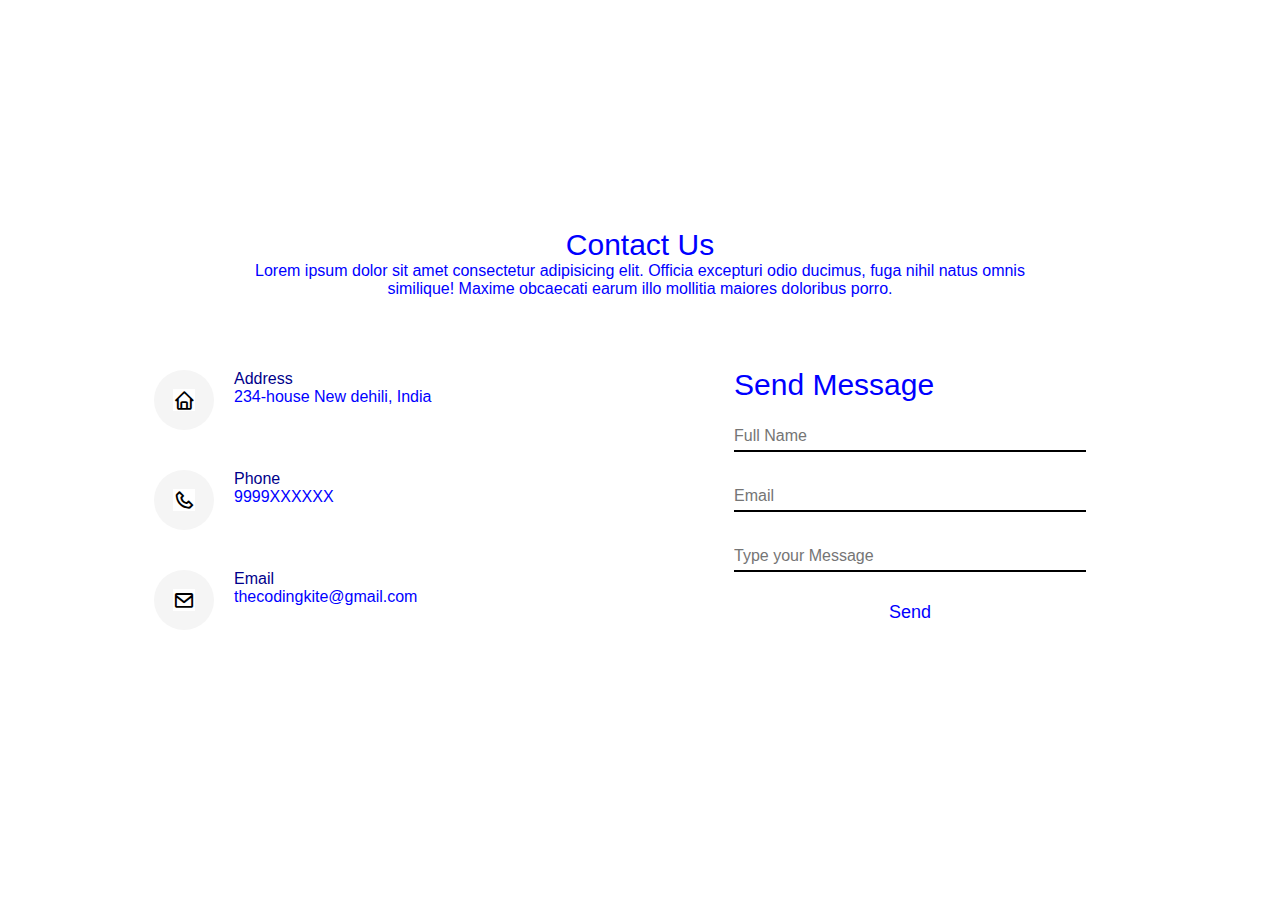
<file: Contact_us/index.html>
<!DOCTYPE html>
<html lang="en">
<head>
    <title>Contact Us</title>
    <link rel="stylesheet" href="index.css">
    <link href='https://unpkg.com/boxicons@2.1.4/css/boxicons.min.css' rel='stylesheet'>
</head>

<body>
    <div class="contact">
            
        <!-- heading & info -->
        <div class="heading">
            <h3>Contact Us</h3>
            <p>Lorem ipsum dolor sit amet consectetur adipisicing elit. Officia excepturi odio ducimus, fuga nihil natus omnis similique! Maxime obcaecati earum illo mollitia maiores doloribus porro.</p>
        </div>

        <div class="container">
            <!-- Address, Phone & Email -->
            <div class="left">

                <div class="info">
                    <div class="icon">
                        <i class='bx bx-home'></i>
                    </div>
                    <div class="text">
                        <span>Address</span>
                        <p>234-house New dehili,
                        India
                        </p>
                    </div>
                </div>
                
                <div class="info">
                    <div class="icon">
                        <i class='bx bx-phone'></i>
                    </div>
                    <div class="text">
                        <span>Phone</span>
                        <p>9999XXXXXX</p>
                    </div>
                </div>

                <div class="info">
                    <div class="icon">
                        <i class='bx bx-envelope'></i>
                    </div>
                    <div class="text">
                        <span>Email</span>
                        <p>thecodingkite@gmail.com</p>
                    </div>
                </div>
            </div>

            <!-- form info -->
            <div class="right"> 
                    <h2>Send Message</h2>
                    <div class="ip-box">
                        <input type="text" placeholder="Full Name">
                    </div>

                    <div class="ip-box">
                        <input type="email" name="email" id="email" placeholder="Email">
                    </div>

                    <div class="ip-box">
                        <input type="text" placeholder="Type your Message">
                    </div>

                    <div class="ip-box">
                        <button> Send</button>
                    </div>
                </div>
        </div>
    </div>
</body>
</html>
</file>
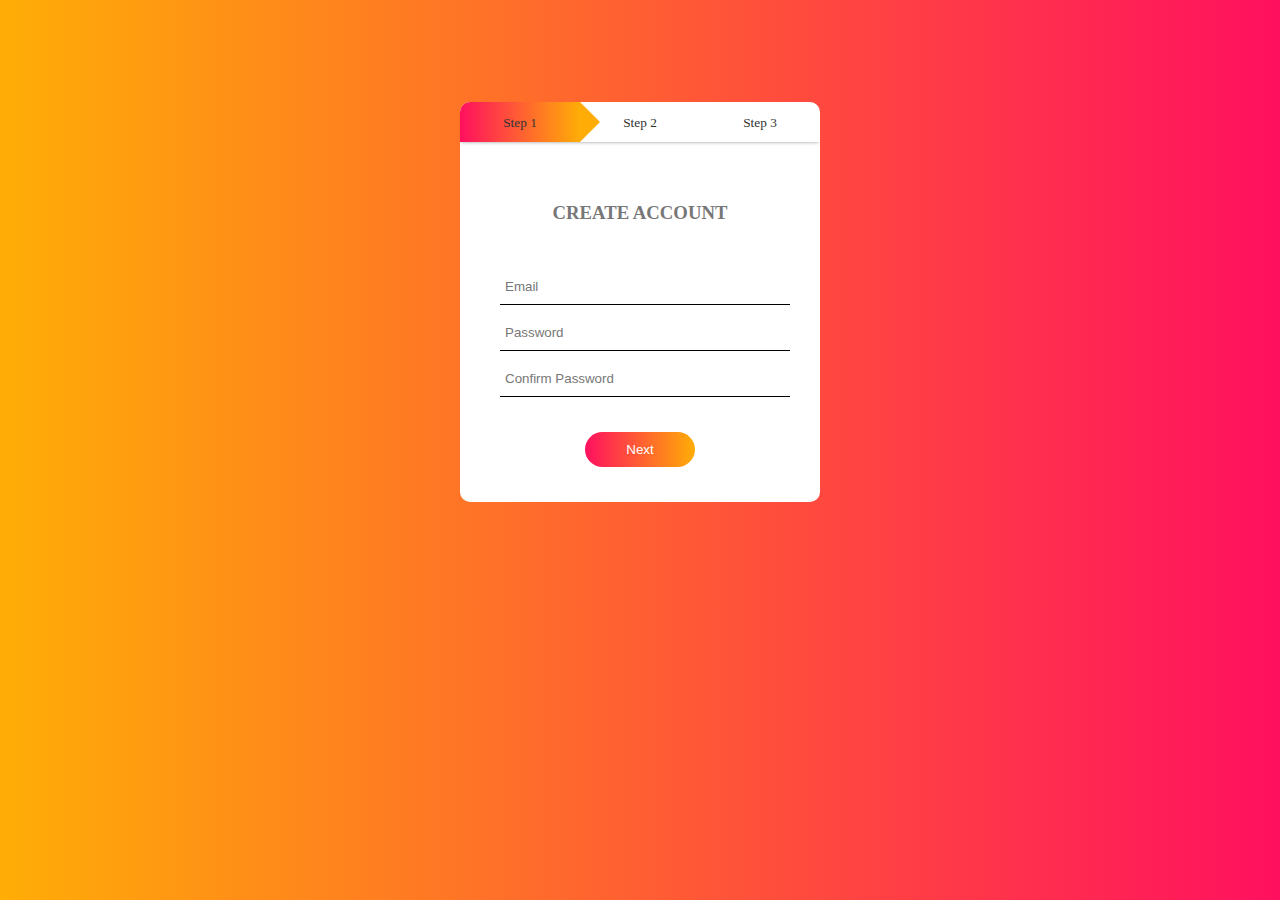
<file: multi_form.html>
<!DOCTYPE html>
<html lang="en">
<head>
    <title>Multi-Form</title>
    <link rel="stylesheet" href="multi_form.css">
</head>
<body>
     <div class="container">
        <!-- Page one -->
        <form id="F1">
            <h3>CREATE ACCOUNT</h3>
            <input type="text" placeholder="Email" required>
            <input type="password" placeholder="Password" required>
            <input type="password" placeholder="Confirm Password" required>

            <div class="btn-box">
                <button type="button" id="n1">Next</button>
            </div>
        </form>

        <!-- Page Second -->
        <form id="F2">
            <h3>SOCIAL LINKS</h3>
            <input type="text" placeholder="Medium">
            <input type="text" placeholder="Github">
            <input type="text" placeholder="Linkedin">

            <div class="btn-box">
                <button type="button" id="b1">Back</button>
                <button type="button" id="n2">Next</button>
            </div>
        </form>

        <!-- Page Third -->
        <form id="F3">
            <h3>PERSONAL INFO</h3>
            <input type="text" placeholder="First Name" required>
            <input type="text" placeholder="Last Name" required>
            <input type="text" placeholder="Mobile No" required>

            <div class="btn-box">
                <button type="button" id="b2">Back</button>
                <button type="submit" id="submit">Submit</button>
            </div>
        </form>

        <div class="step-row">
            <div id="progress"></div>
            <div class="step-col"><small>Step 1</small></div>
            <div class="step-col"><small>Step 2</small></div>
            <div class="step-col"><small>Step 3</small></div>
        </div>
     </div>
     
     <div id="output"></div>

    <script>
        var form1 = document.querySelector("#F1");
        var form2 = document.querySelector("#F2");
        var form3 = document.querySelector("#F3");

        var n1 = document.querySelector("#n1");
        var n2 = document.querySelector("#n2");
        var b1 = document.querySelector("#b1");
        var b2 = document.querySelector("#b2");
        var sub = document.querySelector("#submit")

        var pro = document.querySelector("#progress");

        n1.onclick = function(){
            form1.style.left="-450px";
            form2.style.left="40px";
            pro.style.width ="240px" ;        
        }

        n2.onclick = function(){
            form2.style.left="-450px";
            form3.style.left="40px";
            pro.style.width ="360px";
        }

        b1.onclick = function(){
            form2.style.left="450px";
            form1.style.left="40px";
            pro.style.width ="120px";
        }

        b2.onclick = function(){
            form3.style.left="450px";
            form2.style.left="40px";
            pro.style.width ="240px";
        }

        sub.onclick = function(){
            event.preventDefault();
            
        }
    </script>
</body>
</html>
</file>
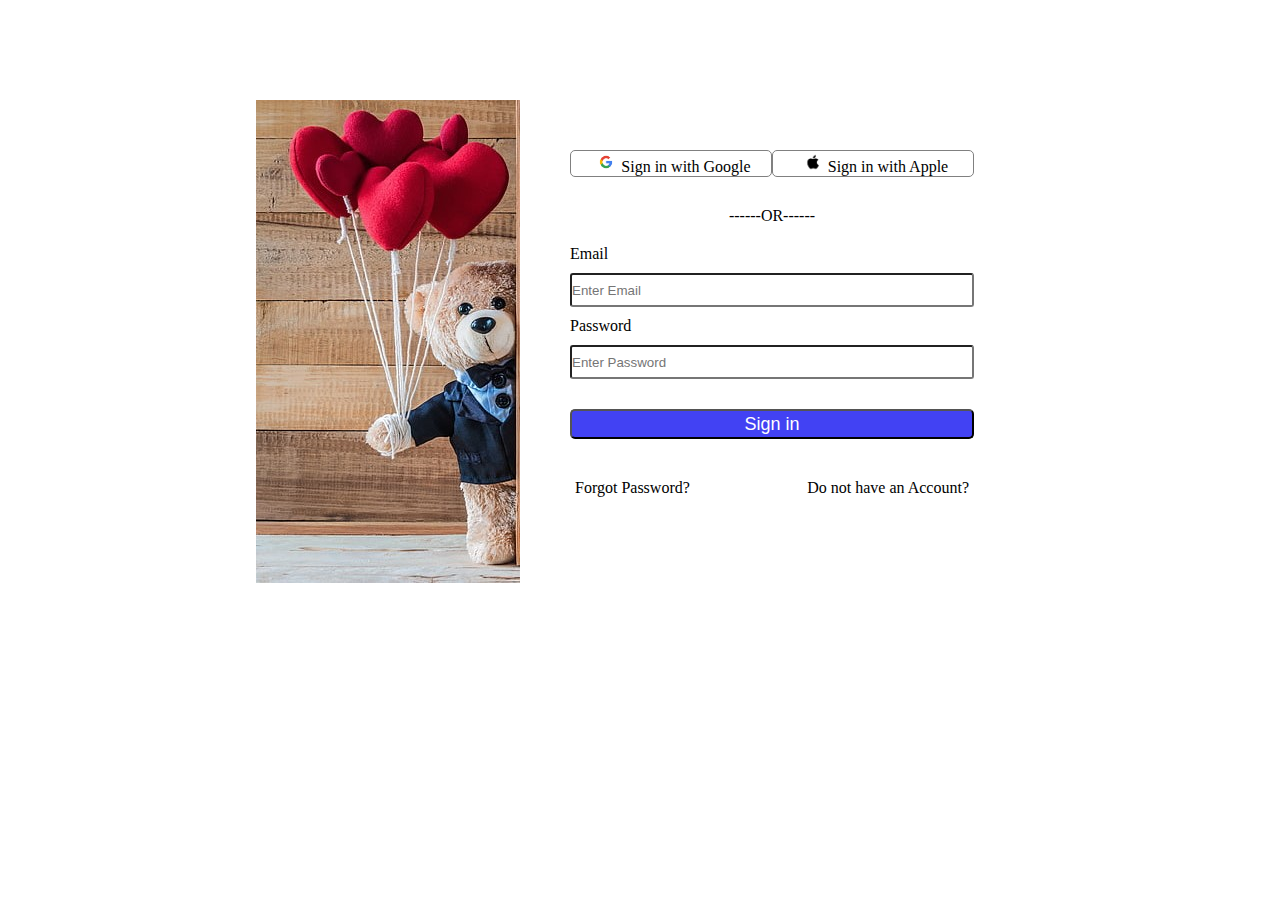
<file: Login1/web_page.html>
<!DOCTYPE html>
<html lang="en">
<head>
    <title>Web_page</title>
    <link rel="stylesheet" href="web_page.css">
</head>
<body>
    <div class="container">
        <!-- Image -->
        <div class="img">
            <img src="teddy_bear.jpg" alt="teddy_bear">
        </div>
        <!-- Login_Form -->
        <div class="login_form">
            <div class="form_container">
                <div class="login_btn">
                    <a href="#"><img src="google.png"><span>Sign in with Google</span></a>
                    <a href="#"><img src="apple.png" alt=""><span>Sign in with Apple</span></a>
                </div>
                <div class="OR">
                    <span>OR</span>
                </div>
                <div class="form">
                    <form class="form_details">
                        <label for="email1">Email</label>
                        <input type="email" name="email1" id="email1" placeholder="Enter Email">
    
                        <label for="pwd">Password</label>
                        <input type="password" name="pwd" id="pwd" placeholder="Enter Password">
    
                        <button class="sign_in">Sign in</button>
                    </form>
                </div>
                <div class="links">
                    <a href="#">Forgot Password?</a>
                    <a href="#">Do not have an Account?</a>
                </div>
            </div>
        </div>
    </div>
</body>
</html>
</file>
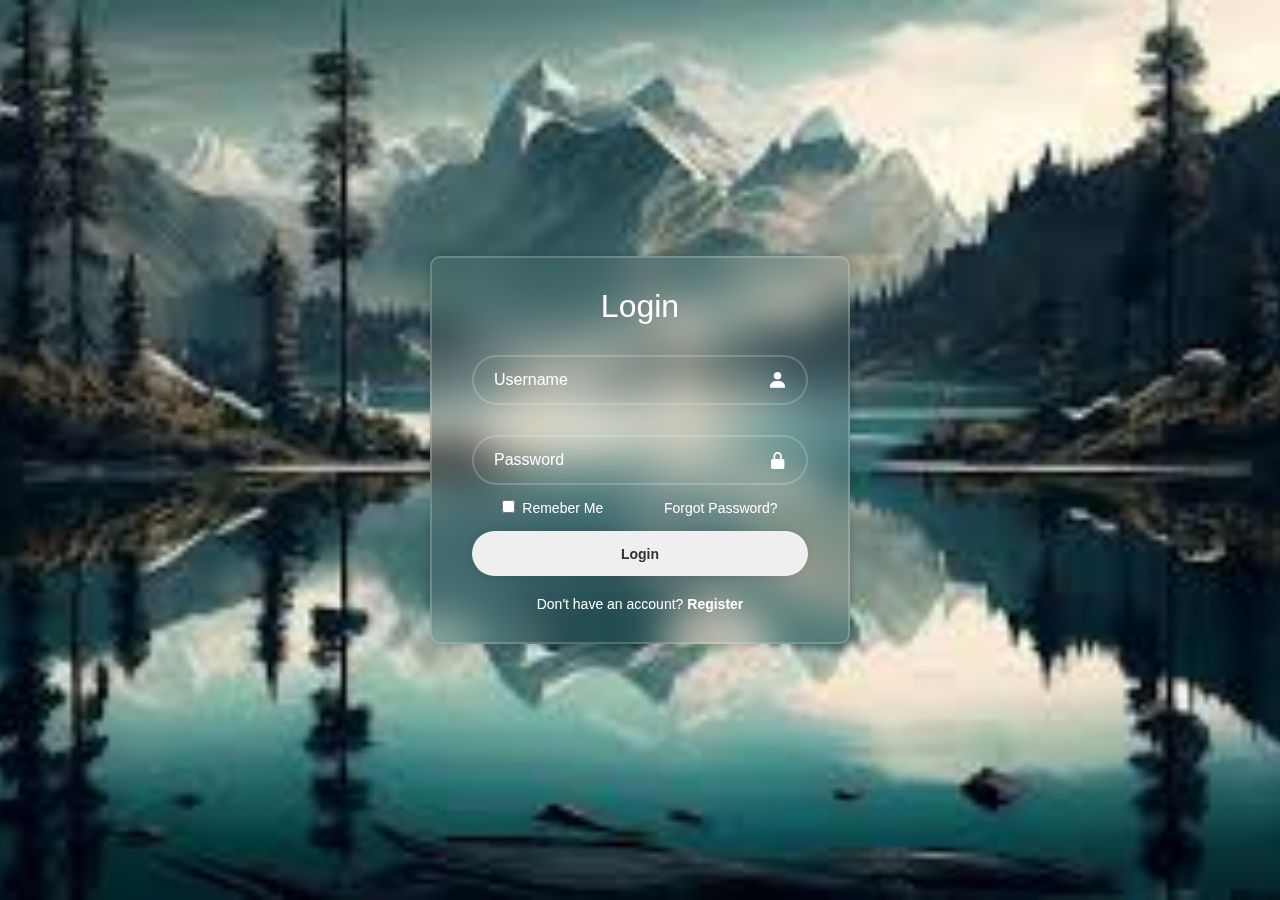
<file: Login2/login.html>
<!DOCTYPE html>
<html lang="en">
<head>
    <title>Document</title>
    <link rel="stylesheet" href="login.css">
    <link href='https://unpkg.com/boxicons@2.1.4/css/boxicons.min.css' rel='stylesheet'>
</head>
<body>
    <div class="img">
        <div class="login">
            <form >
                <!-- Heading -->
                <p>Login</p>

                <!-- ip user & pwd -->
                <div class="ip-box">
                    <input type="text" placeholder="Username"><i class='bx bxs-user'></i>
                </div>
                <div class="ip-box">
                    <input type="password" placeholder="Password"><i class='bx bxs-lock-alt'></i>
                </div>

                <!-- Remeber and forgot pwd -->
                <div class="rem-pas">
                    <label><input type="checkbox"> Remeber Me</label>

                    <a href="#">Forgot Password?</a>
                </div>

                <!-- login btn -->
                <div class="btn">
                    <button type="submit">Login</button>
                </div>

                <!-- Register in bo acc -->
                <div class="register">
                    <p>Don't have an account? <a href="#">Register</a></p>
                </div>
            </form>
        </div>
    </div>
</body>
</html>
</file>
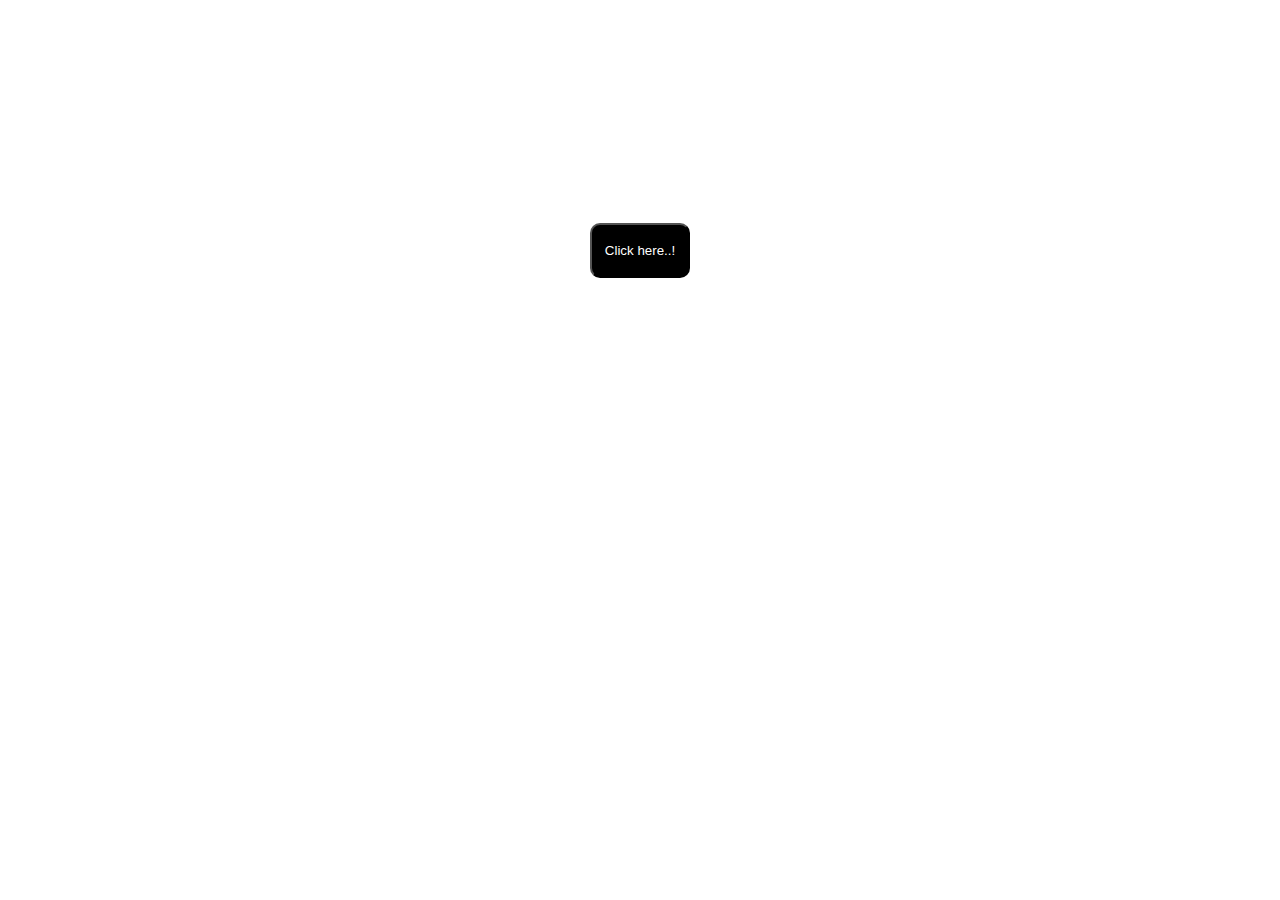
<file: Toggle/toggle.html>
<!DOCTYPE html>
<html lang="en">
<head>
    <title>Toggle</title>
    <link rel="stylesheet" href="toggle.css">
</head>
<body>
    <div class="container">
        <button id="btn">
            Click here..!
        </button>
    </div>
<script src="toggle.js"></script>
</body>
</html>
</file>
<file: Contact_us/index.css>
*{
    margin: 0;
    padding: 0;
    font-family: 'Poppins',sans-serif;
    box-sizing: border-box;
    background: white;
}

.contact{
    position: relative;
    min-height: 100vh;
    padding: 50px 100px;
    display: flex;
    justify-content: center;
    align-items: center;
    flex-direction: column;
}

.contact .heading{
    max-width: 800px;
    text-align: center;
}

.contact .heading h3{
    font-size: 30px;
    font-weight: 500;
    color: blue;
}

.contact .heading p{
    font-weight: 300;
    color: blue;
}

.container{
    width: 100%;
    display: flex;
    justify-content: center;
    align-items: center;
    margin-top: 30px;
}

.container .left{
    width: 50%;
    display: flex;
    flex-direction: column;
}

.container .left .info{
    position: relative;
    padding: 20px 0;
    display: flex;
}

.container .left .info .icon{
    min-width: 60px;
    height: 60px;
    background: whitesmoke;
    display: flex;
    justify-content: center;
    align-items: center;
    border-radius: 50%;
    font-size: 22px;
}

.container .left .info .text{
    display: flex;
    flex-direction: column;
    margin-left: 20px;
    font-size: 16px;
    color: blue;
    font-weight: 300;
}

.container .left .info .text span{
    font-weight: 500;
    color: darkblue;
}


.right{
    width: 40%;
    padding: 40px;
    background: white;
}

.right h2{
    font-size: 30px;
    color: blue;
    font-weight: 500;
    background: white;
}

.right .ip-box{
    position: relative;
    width: 100%;
    margin-top: 10px;
    background: white;
}

.right .ip-box input{
    width: 100%;
    padding: 5px 0;
    margin: 10px 0;
    font-size: 16px;
    border: none;
    outline: none;
    border-bottom: 2px solid black;
    background: white;
}

.right.ip-box input::placeholder{
    color: blue;
}

.right .ip-box button{
    width: 100%;
    color: blue;
    background: rgba(214, 202, 202, 0);
    height: 40px;
    border: none;
    cursor: pointer;
    padding: 10px;
    font-size: 18px;
}



@media (max-width:991px) {
    .contact{
        padding: 50px;
    }
    .container{
        flex-direction: column;
    }
     
    .container .right{
        margin-bottom: 40px;
        width: 75%;
    }
    
}
</file>
<file: multi_form.css>
*{
    margin: 0;
    padding: 0;
}

body{
    background: linear-gradient(to left,#ff105f,#ffad06);
}

.container{
    width: 360px;
    height: 400px;
    margin: 8% auto;
    background:white;
    border-radius: 10px;
    position: relative;
    overflow: hidden;
}

.container form{
    width: 280px;
    position: absolute;
    top: 100px;
    left: 40px;
    transition: 0.5s;
}

h3{
    text-align: center;
    margin-bottom: 40px;
    color: #777;
}

form input{
    width: 100%;
    padding: 10px 5px;
    margin: 5px 0;
    border: 0;
    border-bottom: 1px solid black;
    outline: none;
    background: transparent;
}

::placeholder{
    color: #777;
}

.btn-box{
    width: 100%;
    margin: 30px auto;
    text-align: center;
}

form button{
    width: 110px;
    height: 35px;
    margin: 0 10px;
    background: linear-gradient(to right,#ff105f,#ffad06);
    border-radius: 30px;
    border: 0;
    outline: none;
    color: white;
    cursor: pointer;
}

#F2{
    left: 450px;
}

#F3{
    left: 450px;
}


.step-row{
    width: 360px;
    height: 40px;
    margin: 0 auto;
    display: flex;
    align-items: center;
    box-shadow: 0 -1px 5px -1px #000;
    position: relative;
}

.step-col{
    width: 120px;
    text-align: center;
    color: #333;
    position: relative;
}

#progress{
    transition: 1s;
    position: absolute;
    height: 100%;
    width: 120px;
    background: linear-gradient(to right,#ff105f,#ffad06);
}

#progress::after{
    content: '';
    height: 0;
    width: 0;
    border-top: 20px solid transparent;
    border-bottom: 20px solid transparent;
    position: absolute;
    right: -20px;
    top: 0;
    border-left: 20px solid #ffad06;
}


#output{
    display: none;
}
</file>
<file: Login1/web_page.css>
*{
    margin: 0;
    padding: 0;
}

.container{
    display: flex;
    justify-content: center;
    padding-top: 100px;
    padding-left: 350px;
    padding-right: 350px;
    background-color: white ;
}

.form_container{
    display: flex;
    flex-direction: column;
    padding: 50px;
}

.login_btn{
    display: flex;
    justify-content: space-around;
    margin-bottom: 30px;
}

.login_btn a{
    width: 200px;
    text-align:center;
    border-radius: 5px;
    border: 1px solid gray;
    text-decoration: none;
    color: black;

}

.login_btn a img{
    padding-top: 1px;
    width: 30px;
    aspect-ratio: 3/2;
    object-fit: contain;
}

.login_btn a span{
    text-align: center;
    padding-bottom: 2px;
    font-weight: 150;
}

.OR{
    width: 100px;
    text-align: center;
    margin: auto;
    position: relative;
    margin-bottom: 20px;
}

.OR span::before{
    content: "------";
}

.OR span::after{
    content: "------";
}

.form .form_details{
    display: flex;
    flex-direction: column;
    gap: 10px;
}

.form_details label{
    font-weight: 100;
    padding-bottom: 0;
}

.form_details input{
    padding-top: 0;
    height: 30px;
    border-radius: 3px;
}

.form_details .sign_in{
    margin-top: 20px;
    height: 30px;
    background-color: rgb(66, 66, 243);
    color: white;
    font-size: large;
    border-radius: 5px;
    margin-bottom: 20px;
}

.links{
    display: flex;
    justify-content: space-between;
    text-align: center;
    margin:20px 5px;
}

.links a{
    font-weight: 500;
    text-decoration: none;
    color: black;
}

.links a:hover{
    font-weight: bold;
}
</file>
<file: Login2/login.css>
*{
    margin: 0;
    padding: 0;
    box-sizing: border-box;
    font-family:"Poppins",sans-serif;
}

.img{
    display: flex;
    justify-content: center;
    align-items: center;
    height: 100vh;
    background: url("forest.jpg") no-repeat;
    background-size: cover;
    background-position: center;
}

.login{
    width: 420px;
    background:transparent;
    border: 2px solid rgba(255,255,255,.2);
    backdrop-filter: blur(20px);
    box-shadow: 0 0 10px rgba(0,0,0,.2);
    color: white;
    border-radius: 10px;
    padding: 30px 40px;
}

.login p{
    font-size: 32px;
    text-align: center;
}

.ip-box{
    position: relative;
    width: 100%;
    height: 50px;
    margin: 30px 0;
}

.ip-box input{
    width: 100%;
    height: 100%;
    background: transparent;
    border: none;
    outline: none;
    border: 2px solid rgba(255,255,255,.2);
    border-radius: 40px;
    font-size: 16px;
    color: white;
    padding: 20px 45px 20px 20px;
}

.ip-box input::placeholder{
    color: white;
}

.ip-box i{
    position: absolute;
    right: 20px;
    top: 50%;
    transform: translateY(-50%);
    font-size: 20px;
}

.rem-pas{
    display: flex;
    justify-content: space-around;
    font-size: 14px;
    margin: -15px 0 15px;
}

.rem-pas label input{
    accent-color: white;
    margin-right: 3px;
}

.rem-pas a{
    color: white;
    text-decoration: none;
}

.rem-pas a:hover{
    text-decoration: underline;
}

.btn button{
    width: 100%;
    height: 45px;
    border: none;
    outline: none;
    border-radius: 40px;
    box-shadow: 0 0 10px rgba(0,0,0,.1);
    cursor: pointer;
    font-size: 14px;
    color: #333;
    font-weight: 600;
}

.register p{
    font-size: 14px;
    text-align: center;
    margin-top: 20px;
}

.register p a{
    color: white;
    text-decoration: none;
    font-weight: 600;
}

.register p a:hover{
    text-decoration: underline;
}
</file>
<file: Toggle/toggle.css>
*{
    margin: 0;
    padding: 0;
}

.container{
    display:flex;
    justify-content: center;
    align-items: center;
    height: 500px;
}

#btn{
    border-radius: 10px;
    width: 100px;
    height: 55px;
    background-color:black;
    color: white;
    cursor:pointer;
}

/* #btn:hover{
    background-color: white;
    color:black;
} */
</file>
